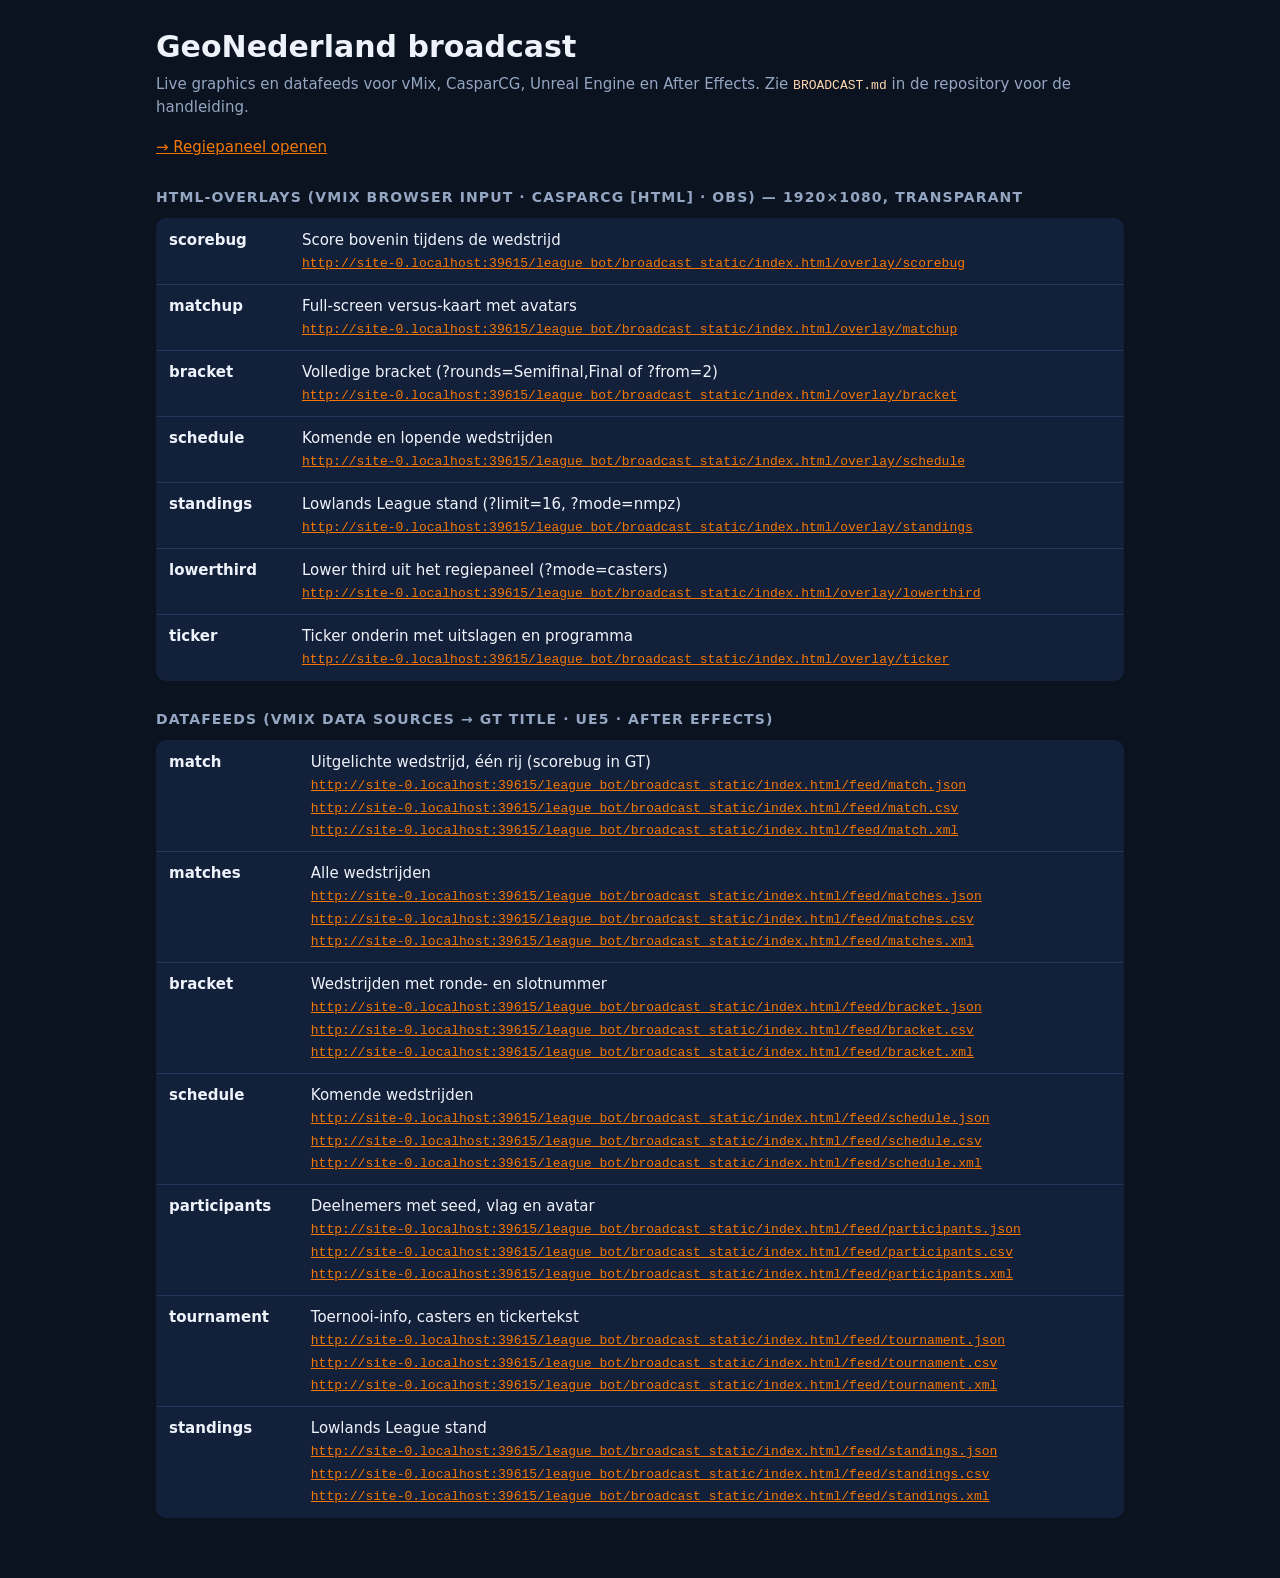
<file: league_bot/broadcast_static/index.html>
<!doctype html>
<html lang="nl">
<head>
<meta charset="utf-8">
<meta name="viewport" content="width=device-width, initial-scale=1">
<title>GeoNederland broadcast</title>
<style>
  :root { --bg: #0b1320; --card: #13203a; --line: #24365a; --text: #eef3fb; --muted: #94a6c2; --accent: #f47806; }
  * { box-sizing: border-box; }
  body { margin: 0; background: var(--bg); color: var(--text); font: 15px/1.5 system-ui, "Segoe UI", sans-serif; }
  main { max-width: 1000px; margin: 0 auto; padding: 24px 16px 60px; }
  h1 { margin: 0 0 4px; } p { color: var(--muted); margin: 0 0 18px; }
  h2 { margin: 28px 0 10px; font-size: 14px; text-transform: uppercase; letter-spacing: .08em; color: var(--muted); }
  table { width: 100%; border-collapse: collapse; background: var(--card); border: 1px solid var(--line); border-radius: 10px; overflow: hidden; }
  td { padding: 10px 12px; border-top: 1px solid var(--line); vertical-align: top; }
  tr:first-child td { border-top: 0; }
  td:first-child { font-weight: 600; white-space: nowrap; }
  code { font-size: 13px; color: #ffd7b0; word-break: break-all; }
  a { color: var(--accent); }
  .wrap { overflow-x: auto; }
</style>
</head>
<body>
<main>
  <h1>GeoNederland broadcast</h1>
  <p>Live graphics en datafeeds voor vMix, CasparCG, Unreal Engine en After Effects. Zie <code>BROADCAST.md</code> in de repository voor de handleiding.</p>
  <a href="overlay/control">→ Regiepaneel openen</a>

  <h2>HTML-overlays (vMix Browser input · CasparCG [HTML] · OBS) — 1920×1080, transparant</h2>
  <div class="wrap"><table id="overlays"></table></div>

  <h2>Datafeeds (vMix Data Sources → GT Title · UE5 · After Effects)</h2>
  <div class="wrap"><table id="feeds"></table></div>
</main>
<script>
  const base = new URL(".", window.location.href.replace(/\/?$/, "/")).href;
  const overlays = [
    ["scorebug", "Score bovenin tijdens de wedstrijd"], ["matchup", "Full-screen versus-kaart met avatars"],
    ["bracket", "Volledige bracket (?rounds=Semifinal,Final of ?from=2)"], ["schedule", "Komende en lopende wedstrijden"],
    ["standings", "Lowlands League stand (?limit=16, ?mode=nmpz)"], ["lowerthird", "Lower third uit het regiepaneel (?mode=casters)"],
    ["ticker", "Ticker onderin met uitslagen en programma"],
  ];
  const feeds = [
    ["match", "Uitgelichte wedstrijd, één rij (scorebug in GT)"], ["matches", "Alle wedstrijden"], ["bracket", "Wedstrijden met ronde- en slotnummer"],
    ["schedule", "Komende wedstrijden"], ["participants", "Deelnemers met seed, vlag en avatar"], ["tournament", "Toernooi-info, casters en tickertekst"],
    ["standings", "Lowlands League stand"],
  ];
  function row(table, name, description, links) {
    const tr = document.createElement("tr"), a = document.createElement("td"), b = document.createElement("td");
    a.textContent = name;
    const d = document.createElement("div"); d.textContent = description; b.append(d);
    links.forEach((url) => { const c = document.createElement("code"), l = document.createElement("a"); l.href = url; l.textContent = url; c.append(l); b.append(c, document.createElement("br")); });
    tr.append(a, b); document.getElementById(table).append(tr);
  }
  overlays.forEach(([name, text]) => row("overlays", name, text, [base + "overlay/" + name]));
  feeds.forEach(([name, text]) => row("feeds", name, text, ["json", "csv", "xml"].map((ext) => base + "feed/" + name + "." + ext)));
</script>
</body>
</html>
</file>
